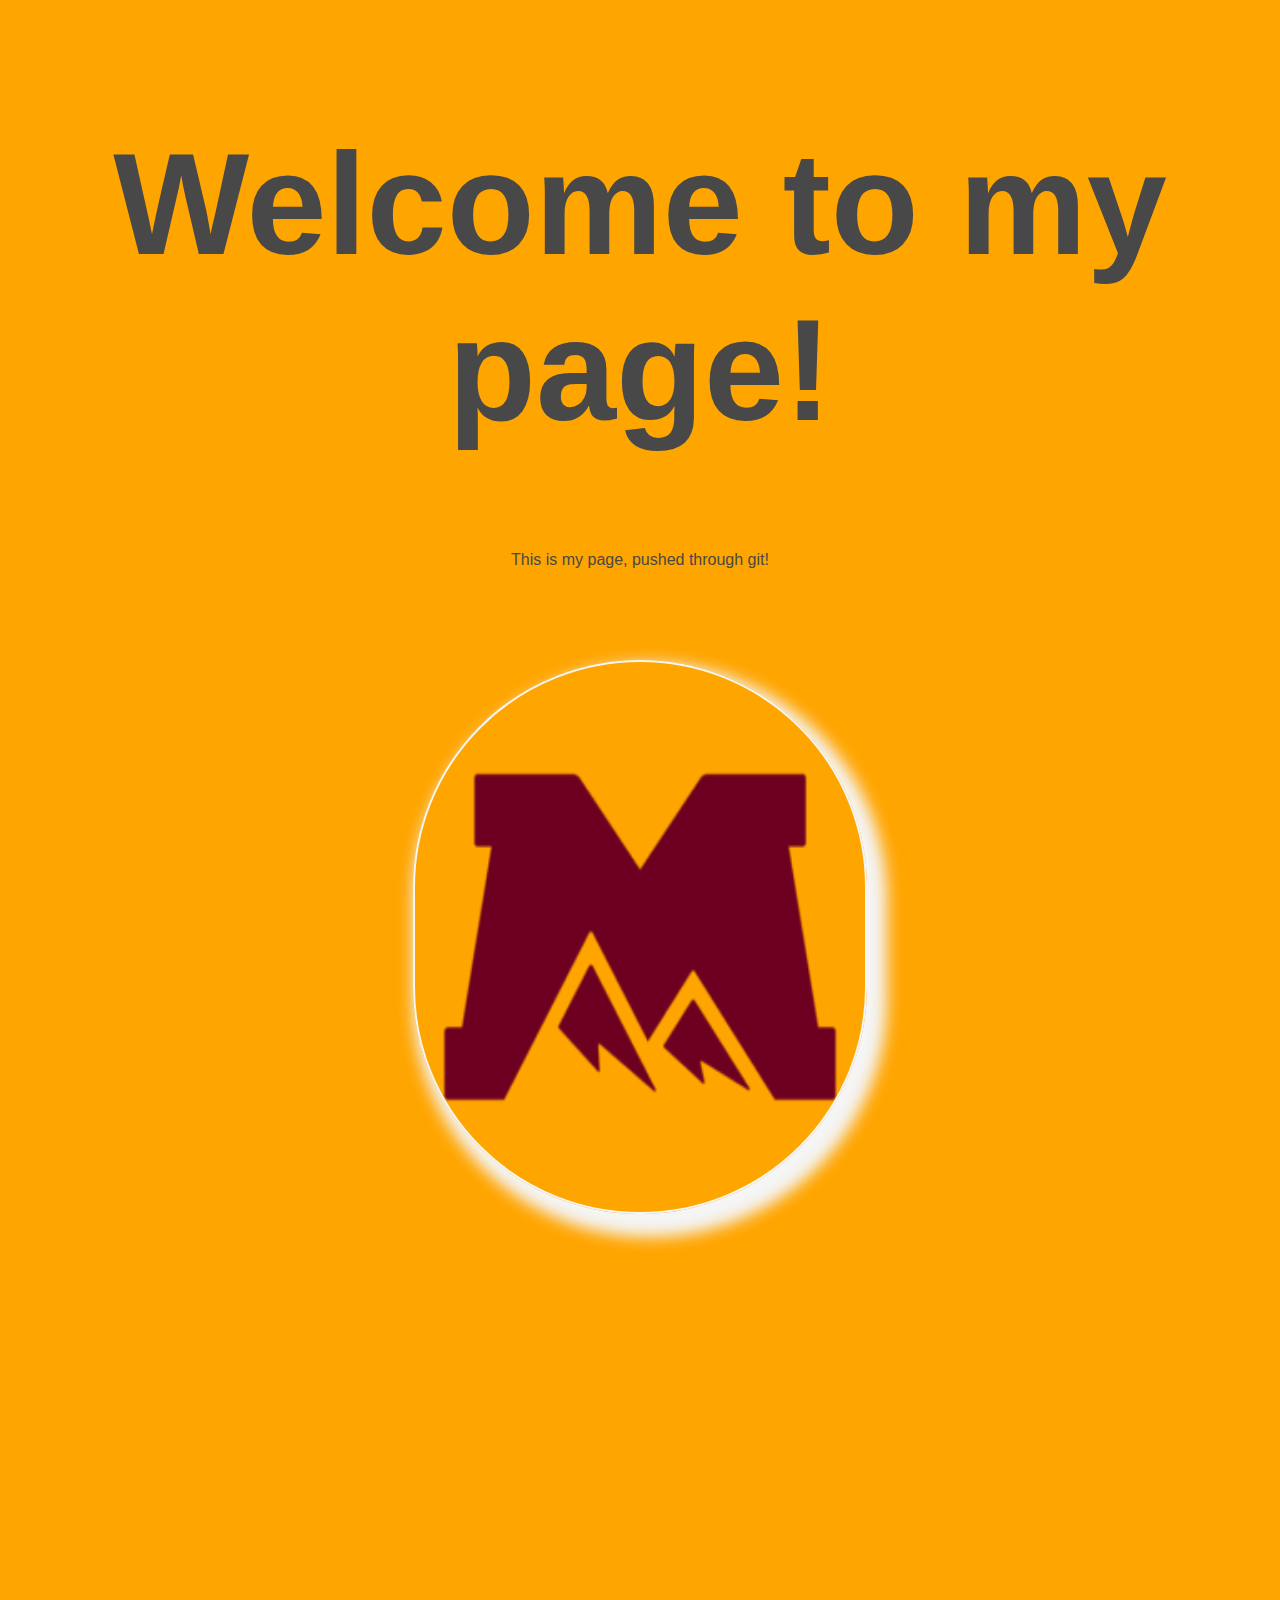
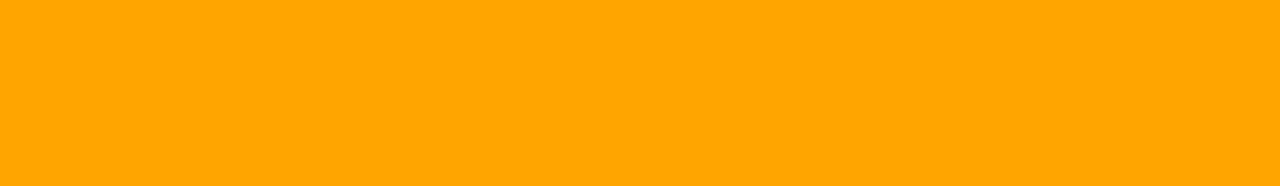
<file: index.html>
<!DOCTYPE html> ​

<head>
    <meta charset="utf-8">
    <meta http-equiv="X-UA-Compatible" content="IE=edge">
    <title>Welcome!</title>
    <link rel="stylesheet" type="text/css" href="style.css" />
    <meta name="description" content="">
    <meta name="viewport" content="width=device-width, initial-scale=1">
    <link rel="stylesheet" href="">
</head>
​

<body>
    <h1>Welcome to my page!</h1>
    <p>This is my page, pushed through git!</p>
    <div><img src="mtech.png"></div>
    ​
</body>
​

</html>
</file>
<file: style.css>
body {
    background-color: orange;
    color: #484848;
    font-family: -apple-system, BlinkMacSystemFont, 'Segoe UI', Roboto, Oxygen, Ubuntu, Cantarell, 'Open Sans', 'Helvetica Neue', sans-serif;
}

h1 {
    text-align: center;
    font-size: 9em;
}

p {
    text-align: center;
}

div {
    padding-top: 75px;
    /* border: 5px solid whitesmoke; */
    background-color: orange;
    width: 100%;
    height: 1100px;
    text-align: center;
}

div:hover {
    background-color: #484848;
}

img {
    width: 450px;
    height: 550px;
    border-radius: 80em 80em 80em 80em;
    border: 2px solid whitesmoke;
    box-shadow: 10px 13px 15px 10px whitesmoke
}

@-webkit-keyframes rotating
/* Safari and Chrome */

{
    from {
        -webkit-transform: rotate(0deg);
        -o-transform: rotate(0deg);
        transform: rotate(0deg);
    }
    to {
        -webkit-transform: rotate(360deg);
        -o-transform: rotate(360deg);
        transform: rotate(360deg);
    }
}

@keyframes rotating {
    from {
        -ms-transform: rotate(0deg);
        -moz-transform: rotate(0deg);
        -webkit-transform: rotate(0deg);
        -o-transform: rotate(0deg);
        transform: rotate(0deg);
    }
    to {
        -ms-transform: rotate(360deg);
        -moz-transform: rotate(360deg);
        -webkit-transform: rotate(360deg);
        -o-transform: rotate(360deg);
        transform: rotate(360deg);
    }
}

img:hover {
    -webkit-animation: rotating 2s linear infinite;
    -moz-animation: rotating 2s linear infinite;
    -ms-animation: rotating 2s linear infinite;
    -o-animation: rotating 2s linear infinite;
    animation: rotating 2s linear infinite;
    background-color: orange;
    box-shadow: 10px 13px 15px 10px maroon
}
</file>
